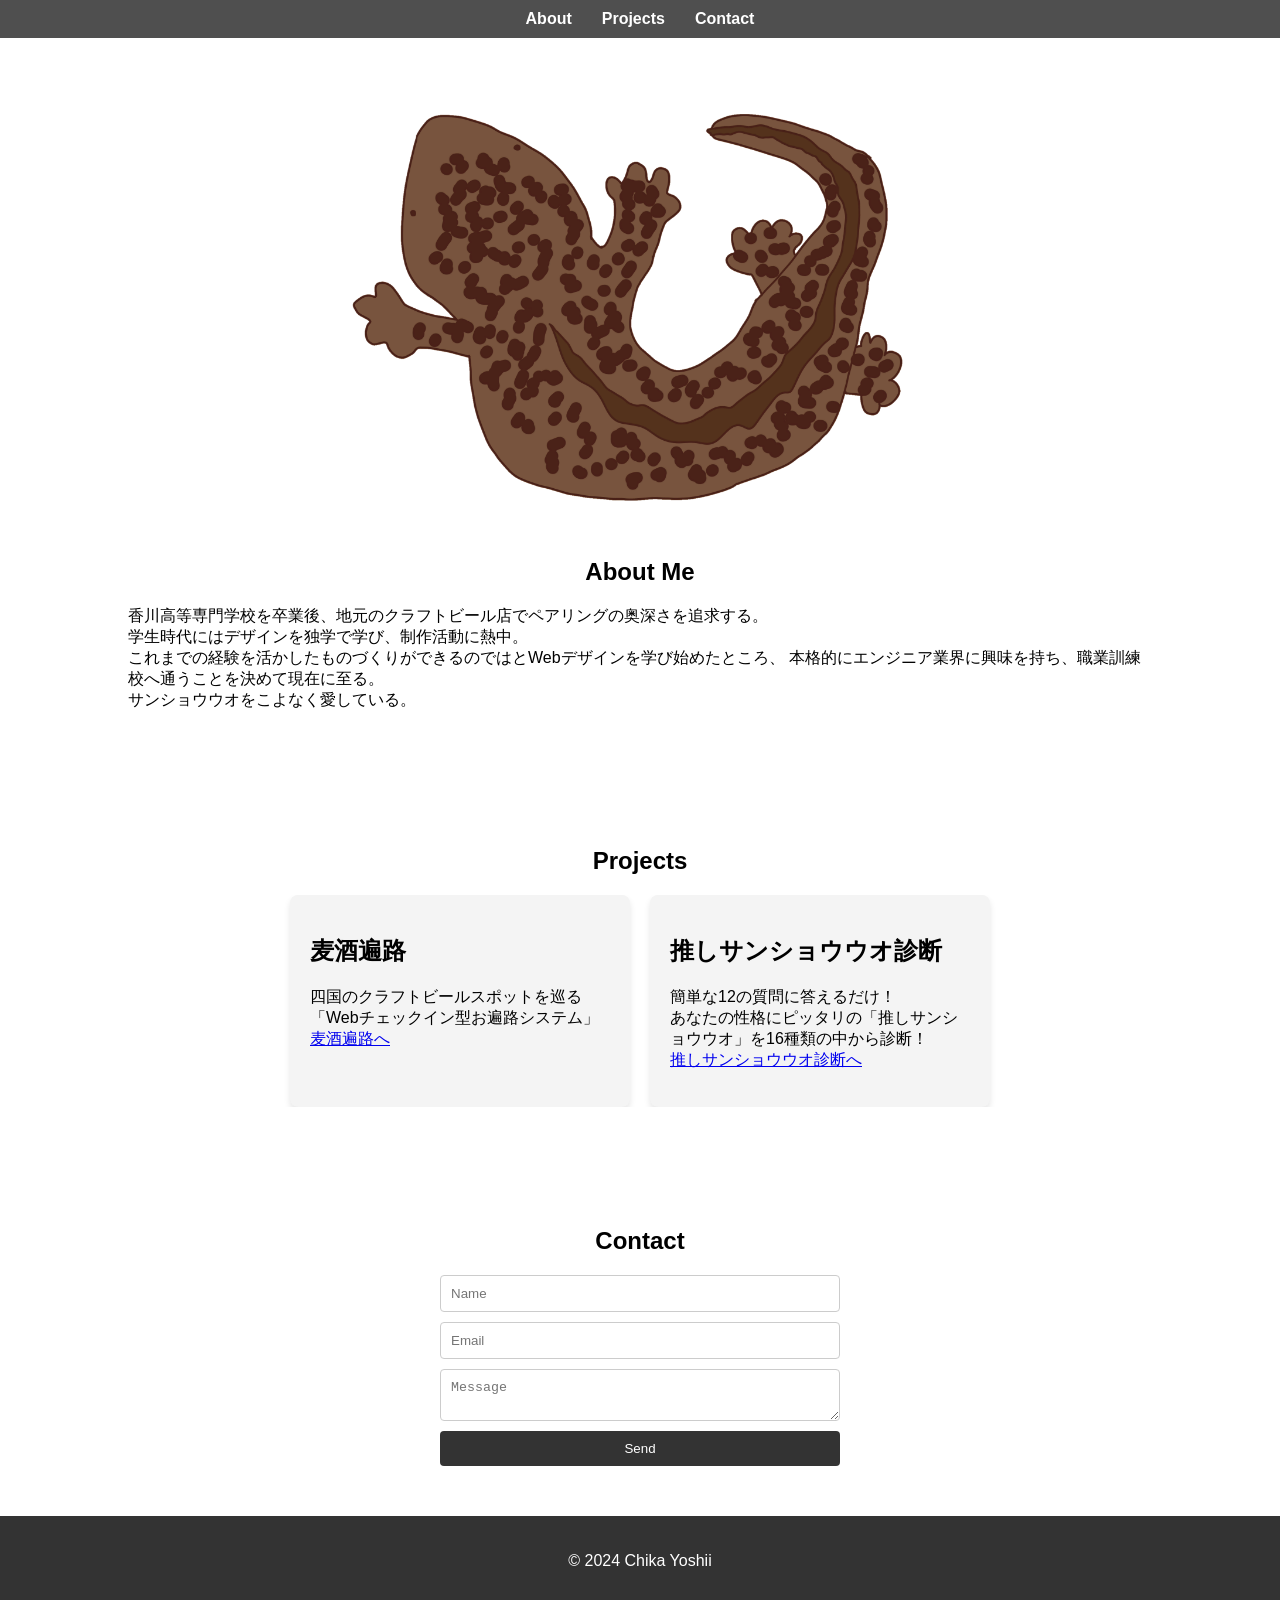
<file: index.html>
<!DOCTYPE html>
<html lang="ja">

<head>
    <meta charset="UTF-8">
    <meta name="viewport" content="width=device-width, initial-scale=1.0">
    <title>ポートフォリオ</title>
    <link rel="stylesheet" href="css/style.css">
</head>

<body>
    <header>
        <nav>
            <ul>
                <li><a href="#about">About</a></li>
                <li><a href="#projects">Projects</a></li>
                <li><a href="#contact">Contact</a></li>
            </ul>
        </nav>
    </header>
    <section id="about" class="section">
        <div class="container">
            <img class=osan_img src="image/Osanshouo.png" alt="オオサンショウウオのイラスト">
            <h1>About Me</h1>
            <p>香川高等専門学校を卒業後、地元のクラフトビール店でペアリングの奥深さを追求する。<br>
                学生時代にはデザインを独学で学び、制作活動に熱中。<br>
                これまでの経験を活かしたものづくりができるのではとWebデザインを学び始めたところ、
                本格的にエンジニア業界に興味を持ち、職業訓練校へ通うことを決めて現在に至る。<br>
                サンショウウオをこよなく愛している。</p>
        </div>
    </section>
    <section id="projects" class="section">
        <div class="container">
            <h1>Projects</h1>
            <div class="grid">
                <div class="card">
                    <h2>麦酒遍路</h2>
                    <p>四国のクラフトビールスポットを巡る「Webチェックイン型お遍路システム」
                        <a href="https://beer-ohenro.vercel.app/">麦酒遍路へ</a>
                    </p>
                </div>
                <div class="card">
                    <h2>推しサンショウウオ診断</h2>
                    <p>簡単な12の質問に答えるだけ！<br>
                        あなたの性格にピッタリの「推しサンショウウオ」を16種類の中から診断！<br>
                    <a href="https://osh-isan-diagnosis.vercel.app/">推しサンショウウオ診断へ</a>
                    </p>
                </div>
            </div>
        </div>
    </section>
    <section id="contact" class="section">
        <div class="container">
            <h1>Contact</h1>
            <form action="send_email.php" method="POST">
                <input type="text" name="name" placeholder="Name" required>
                <input type="email" name="email" placeholder="Email" required>
                <textarea name="message" placeholder="Message" required></textarea>
                <button type="submit">Send</button>
            </form>
        </div>
    </section>
    <footer>
        <p>&copy; 2024 Chika Yoshii</p>
    </footer>
    <script src="js/script.js"></script>
</body>

</html>
</file>
<file: css/style.css>
body {
    font-family: 'Arial', sans-serif;
    margin: 0;
    padding: 0;
    box-sizing: border-box;
}

header {
    background-color: #333;
    opacity: 86%;
    color: white;
    padding: 10px 0;
    position: sticky;
    top: 0;
    z-index: 1000;
}

nav ul {
    list-style: none;
    display: flex;
    justify-content: center;
    margin: 0;
    padding: 0;
}

nav ul li {
    margin: 0 15px;
}

nav ul li a {
    color: white;
    text-decoration: none;
    font-weight: bold;
    transition: text-shadow 0.3s ease;
}

nav ul li a:hover {
    text-shadow: 0 0 10px rgba(255, 255, 255, 0.8);
}

.section {
    padding: 50px 0;
}

/* サンショウウオイラスト */
.osan_img {
    display: block;
    width: 100%;
    max-width: 600px;
    height: auto;
    margin: 0 auto;
    filter: brightness(200%);
}

.container {
    width: 80%;
    margin: 0 auto;
}

h1 {
    text-align: center;
    margin-bottom: 20px;
}

.grid {
    display: flex;
    gap: 20px;
    flex-wrap: wrap;
    justify-content: center;
    overflow: hidden; /* グリッドを隠す */
    position: relative; /* アニメーションに必要 */
}

.card {
    background-color: #f4f4f4;
    padding: 20px;
    border-radius: 8px;
    width: 300px;
    box-shadow: 0 4px 6px rgba(0, 0, 0, 0.1);
    transition: transform 0.5s;
}

.card:hover {
    transform: translateY(-10px);
}

@keyframes slide {
    0% {
        transform: translateX(-100%);
    }
    25% {
        transform: translateX(0);
    }
    75% {
        transform: translateX(0);
    }
    100% {
        transform: translateX(100%);
    }
}

form {
    display: flex;
    flex-direction: column;
    gap: 10px;
    max-width: 400px;
    margin: 0 auto;
}

form input, form textarea, form button {
    padding: 10px;
    border: 1px solid #ccc;
    border-radius: 4px;
}

form button {
    background-color: #333;
    color: white;
    border: none;
    cursor: pointer;
}

form button:hover {
    background-color: #555;
}

footer {
    text-align: center;
    padding: 20px;
    background-color: #333;
    color: white;
}
</file>
